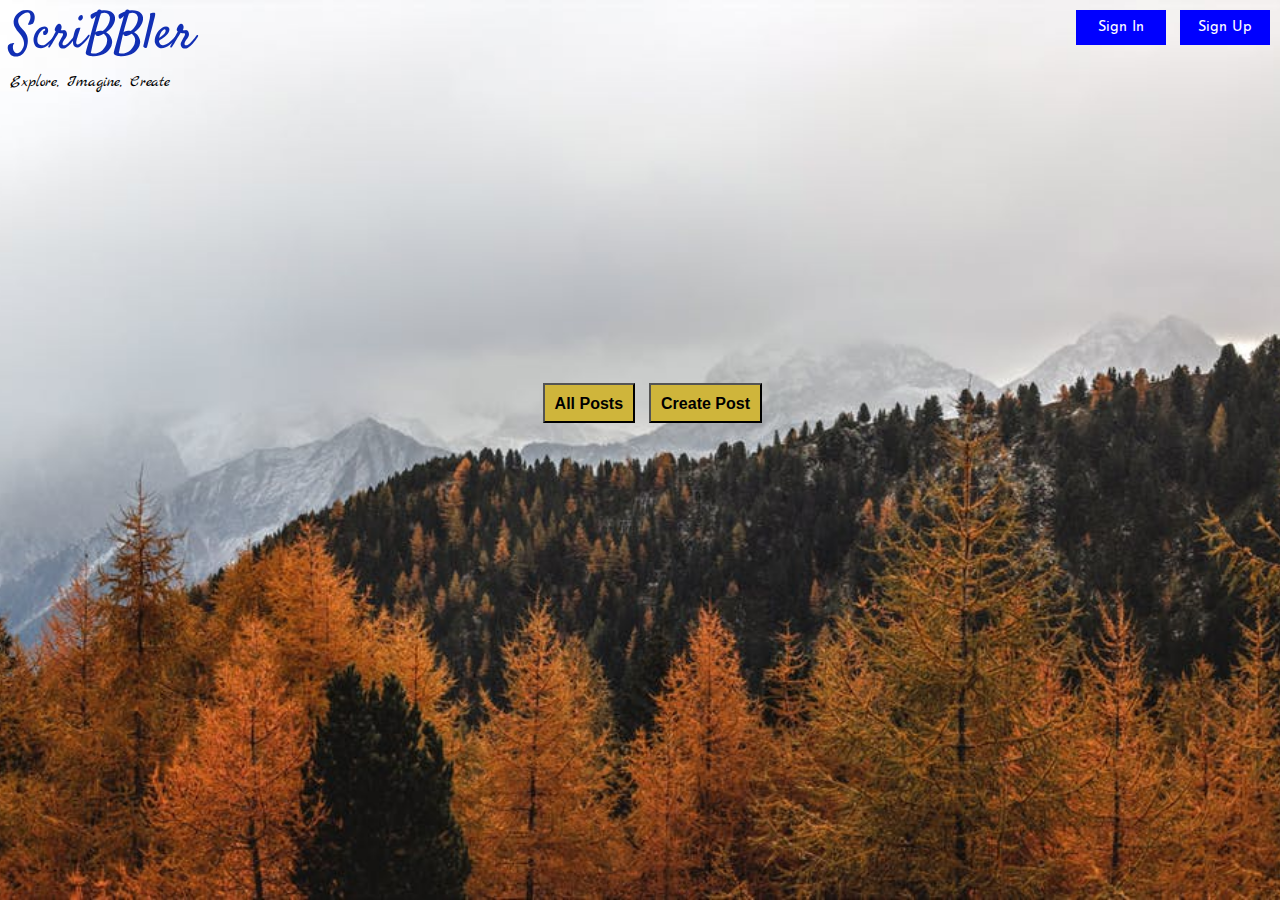
<file: index.html>
<!DOCTYPE html>
<html>
<head>
    <meta charset="utf-8" />
    <meta http-equiv="X-UA-Compatible" content="IE=edge">
    <meta name="viewport" content="width=device-width, initial-scale=1.0">

    <!-- Place all CSS for header in this file -->
    <link href='css/header.css' rel='stylesheet' type='text/css'>

    <!-- Place all CSS for the rest of the elements in this file -->
    <link href='css/index.css' rel='stylesheet' type='text/css'>
    
	<!-- Place all CSS for fonts in this file -->
    <link href='css/font.css' rel='stylesheet' type='text/css'>

</head>
<body>
    <div id="main-container-div">

        <div class="header">
            <div>
                <!--Add code for "ScriBBler" heading and the sub-heading -->
                <a id="pageTitle" class="logo-title">ScriBBler</a>
                <p class="middleText">Explore, Imagine, Create</p>
            </div>
            <div>
                <!-- Insert code for Sign Up, Sign In button here -->
                <input id="sign-in-btn" class="topButtons" type="button" value="Sign In">
                <input id="sign-up-btn" class="topButtons" type="button" value="Sign Up">
            </div>
            
        </div>
                       
        <div class="postButtons">

            <!-- Insert code for All Posts & Create Post button here -->
            <input id="all-posts-btn" class="centerButtons" type="button" value="All Posts">
            <input id="create-post-btn" class="centerButtons" type="button" value="Create Post">
           
        </div>
    </div>
  
    <div class="modal" id="modelSignIn"  >
    <div id="sign-in-modal" class="modalContainer">
           <!-- Insert code for Sign In modal here -->

                <h1 style="text-align:center;"><b>Welcome Back!</b><span class="close">&times;</span></h1><hr>
                
                <form id="signin-form" name="SigninForm">
                    <label for="username" class="label-text">Username</label>
                    <input type="text" id="username" placeholder="Enter Username" required>
                    <label for="password" class="label-text">Password</label>
                    <input type="password" id="password" placeholder="Enter Password" required>
                    <button type="submit" onclick="signin(username, password)" class="signin-btn">Sign In</button>
                </form>
                
                <div class="signInFooter">
                    <p style="text-align: center;"><b>Not a Member?<a id="SignUp" href="#" onclick=""> Sign Up</a></b></p>
                </div>
            </div>
    </div>
    <div class="modal" id="modelSignUp"  >
    <div id="sign-up-modal" class="modalContainer">
        <!-- Insert code for Sign Up modal here -->
            
            <h1 style="text-align:center;"><b>Get Started</b><span class="close">&times;</span></h1><hr>
            
            <form id="signup-form" name="SignupForm">
                <label for="fullname" class="label-text">Full Name</label>
                <input type="text" id="fullname" placeholder="Enter Full Name" required>
                <label for="username" class="label-text">Username</label>
                <input type="text" id="username" placeholder="Enter Username" required>
                <label for="password" class="label-text">Password</label>
                <input type="password" id="password" placeholder="Enter Password" required>
                <label for="confirmpassword" class="label-text">Confirm Password</label>
                <input type="password" id="confirmpassword" placeholder="Confirm Password" required>
                <button type="submit" onclick="signup(fullname,username, password,confirmpassword)" class="signup-btn">Sign Up</button>
            </form>
        </div>
    </div>
    <div class="modal" id="modelCreatePost"  >
    <div id="create-post-modal" class="modalContainer">
        <!-- Insert code for Create Post modal here -->

            <h1 style="text-align:center;"><b>Pen your Post</b><span class="close">&times;</span></h1>
            
            <form id="create-post-form" name="CreatePostForm">
                <label for="title" class="label-text">Title:</label>
                <input type="text" id="title" >
                <label for="content" class="label-text">Content:</label>
                <textarea id="content" rows="23.5%" cols="100%"></textarea>
                <button type="submit" onclick="createpost(title,content)" class="create-post-btn">Create</button>
            </form>
        </div>
    </div>
    
	<!-- Place all Javascript for header in this file -->
	<script src="js\header.js"></script>
	<!-- Place all Javascript for rest of the elements in this file -->
    <script src="js\index.js"></script>


</body>
</html>
</file>
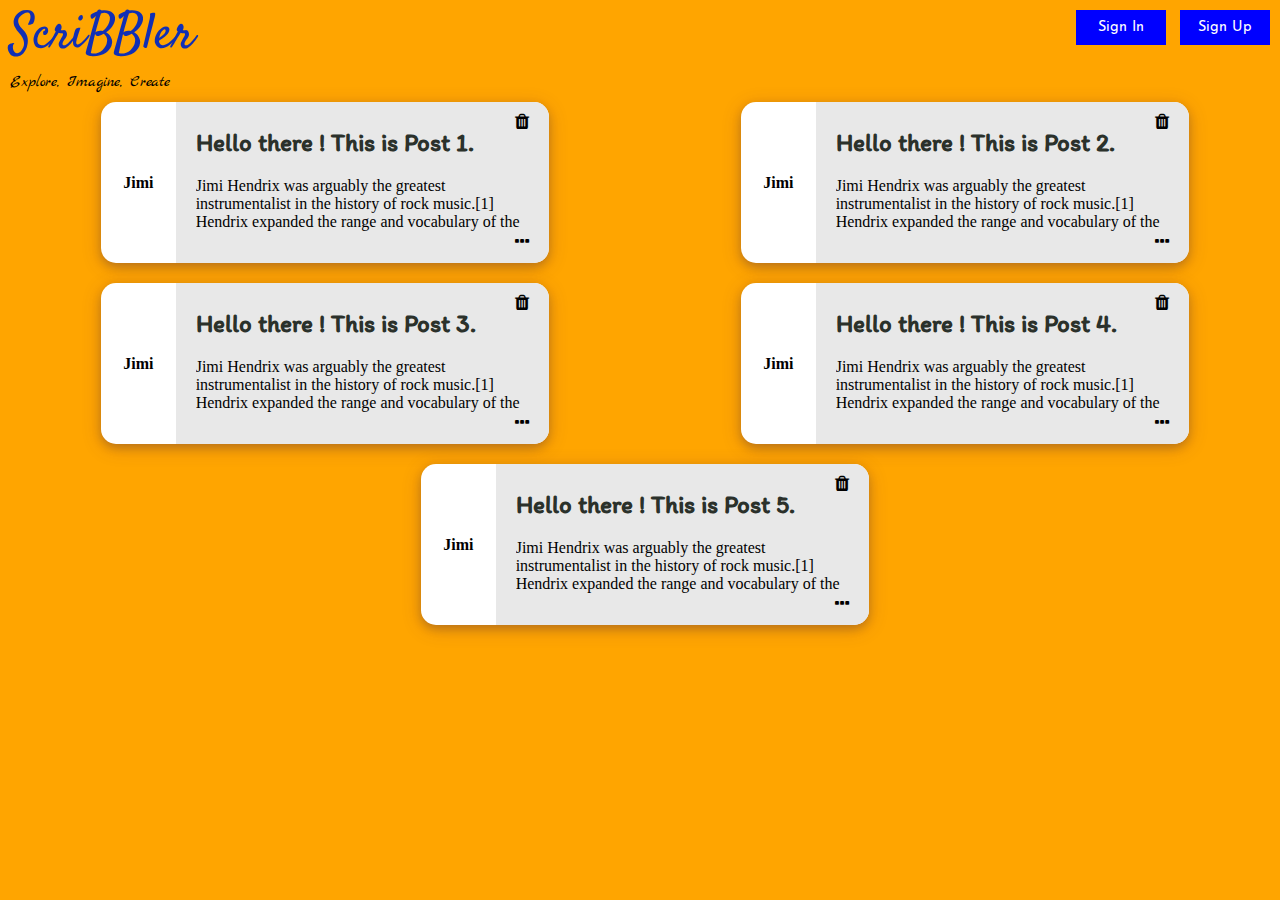
<file: html/bloglist.html>
<!DOCTYPE html>
<html>

<head>
    <meta name="viewport" content="width=device-width, initial-scale=1.0">
    <link href='..\css\bloglist.css' rel='stylesheet' type='text/css'>    
    <link href='..\css\header.css' rel='stylesheet' type='text/css'>
    <link href='..\css\font.css' rel='stylesheet' type='text/css'>
    <link rel="stylesheet" href="..\font-awesome-4.7.0/css/font-awesome.min.css">
    <style>
    </style>
</head>
<body>
    <div id="main-container-div">
        <div class="header">
            <div>
                <!--Add code for "ScriBBler" heading and the sub-heading -->
                <a id="pageTitle" class="logo-title">ScriBBler</a>
                <p class="middleText">Explore, Imagine, Create</p>
            </div>
            <div>
                <!-- Insert code for Sign Up, Sign In button here -->
                <input id="sign-in-btn" class="topButtons" type="button" value="Sign In">
                <input id="sign-up-btn" class="topButtons" type="button" value="Sign Up">
            </div>
        </div>
    </div>
    <div>
        <!-- Insert code for Sign In modal here -->
     <div class="modal" id="modelSignIn"  >
            <div id="sign-in-modal" class="modalContainer">
                   <!-- Insert code for Sign In modal here -->
        
                        <h1 style="text-align:center;"><b>Welcome Back!</b><span class="close">&times;</span></h1><hr>
                        
                        <form id="signin-form" name="SigninForm">
                            <label for="username" class="label-text">Username</label>
                            <input type="text" id="username" placeholder="Enter Username" required>
                            <label for="password" class="label-text">Password</label>
                            <input type="password" id="password" placeholder="Enter Password" required>
                            <button type="submit" onclick="signin(username, password)" class="signin-btn">Sign In</button>
                        </form>
                        
                        <div class="signInFooter">
                            <p style="text-align: center;"><b>Not a Member?<a id="SignUp" href="#" onclick=""> Sign Up</a></b></p>
                        </div>
                    </div>
         </div>
                  
    </div>

    <div>
        <!-- Insert code for Sign Up modal here -->
        <div class="modal" id="modelSignUp"  >
            <div id="sign-up-modal" class="modalContainer">
                <!-- Insert code for Sign Up modal here -->
                    
                    <h1 style="text-align:center;"><b>Get Started</b><span class="close">&times;</span></h1><hr>
                    
                    <form id="signup-form" name="SignupForm">
                        <label for="fullname" class="label-text">Full Name</label>
                        <input type="text" id="fullname" placeholder="Enter Full Name" required>
                        <label for="username" class="label-text">Username</label>
                        <input type="text" id="username" placeholder="Enter Username" required>
                        <label for="password" class="label-text">Password</label>
                        <input type="password" id="password" placeholder="Enter Password" required>
                        <label for="confirmpassword" class="label-text">Confirm Password</label>
                        <input type="password" id="confirmpassword" placeholder="Confirm Password" required>
                        <button type="submit" onclick="signup(fullname,username, password,confirmpassword)" class="signup-btn">Sign Up</button>
                    </form>
                </div>
            </div>

    </div>

<div class="allPostsContainer">
    <div class="post">
        <div class="post-left">
            <p class="post-username">Jimi</p>
        </div>
        <div class="post-content">

            <!-- Insert code for Trash icon here -->
            <div class="post-delete" >
                <a  class="deleteBlog" > <i class="fa fa-trash"></i>
                </a>
            </div>

            <p class="post-title">Hello there ! This is Post 1. </p>
            <p class="post-desc">Jimi Hendrix was arguably the greatest instrumentalist in the history of rock music.[1] Hendrix expanded the range and vocabulary of the electric guitar into areas no musician had ever ventured before. His boundless drive, technical ability and creative application of such effects as distortion forever transformed the sound of rock and roll. While creating his unique musical voice and guitar style, Hendrix synthesized diverse genres, including blues, R&B, soul, British rock, American folk music, 1950s rock and roll, psychedelic and jazz.</p>

            <!-- Insert code for ... icon here -->
            <div class="post-more">
                <a href="post.html" style="color:inherit"> <i class='fa fa-ellipsis-h '></i>
                </a>
            </div>
        </div>
    </div>

    <div class="post">
        <div class="post-left">
            <p class="post-username">Jimi</p>
        </div>
        <div class="post-content">

                <!-- Insert code for Trash icon here -->
                <div class="post-delete" >
                    <a class="deleteBlog"> <i class="fa fa-trash"></i>
                    </a>
                </div>

                <p class="post-title">Hello there ! This is Post 2. </p>
                <p class="post-desc">Jimi Hendrix was arguably the greatest instrumentalist in the history of rock music.[1] Hendrix expanded the range and vocabulary of the electric guitar into areas no musician had ever ventured before. His boundless drive, technical ability and creative application of such effects as distortion forever transformed the sound of rock and roll. While creating his unique musical voice and guitar style, Hendrix synthesized diverse genres, including blues, R&B, soul, British rock, American folk music, 1950s rock and roll, psychedelic and jazz.</p>

            
            <!-- Insert code for ... icon here -->
            <div class="post-more">
                <a href="post.html" style="color:inherit"> <i class='fa fa-ellipsis-h '></i>
                </a>
               </div>
        </div>
    </div>


    <div class="post">
        <div class="post-left">
            <p class="post-username">Jimi</p>
        </div>
        <div class="post-content">

            <!-- Insert code for Trash icon here -->
            <div class="post-delete" >
                <a class="deleteBlog"> <i class="fa fa-trash"></i>
                </a>
            </div>

                <p class="post-title">Hello there ! This is Post 3. </p>
                <p class="post-desc">Jimi Hendrix was arguably the greatest instrumentalist in the history of rock music.[1] Hendrix expanded the range and vocabulary of the electric guitar into areas no musician had ever ventured before. His boundless drive, technical ability and creative application of such effects as distortion forever transformed the sound of rock and roll. While creating his unique musical voice and guitar style, Hendrix synthesized diverse genres, including blues, R&B, soul, British rock, American folk music, 1950s rock and roll, psychedelic and jazz.</p>

            <!-- Insert code for ... icon here -->
            <div class="post-more">
                <a href="post.html" style="color:inherit"> <i class='fa fa-ellipsis-h '></i>
                </a>
               </div>
        </div>
    </div>

    <div class="post">
        <div class="post-left">
            <p class="post-username">Jimi</p>
        </div>
        <div class="post-content">

            <!-- Insert code for Trash icon here -->
            <div class="post-delete" >
                <a class="deleteBlog"> <i class="fa fa-trash"></i>
                </a>
            </div>

                <p class="post-title">Hello there ! This is Post 4. </p>
                <p class="post-desc">Jimi Hendrix was arguably the greatest instrumentalist in the history of rock music.[1] Hendrix expanded the range and vocabulary of the electric guitar into areas no musician had ever ventured before. His boundless drive, technical ability and creative application of such effects as distortion forever transformed the sound of rock and roll. While creating his unique musical voice and guitar style, Hendrix synthesized diverse genres, including blues, R&B, soul, British rock, American folk music, 1950s rock and roll, psychedelic and jazz.</p>

            <!-- Insert code for ... icon here -->
            <div class="post-more">
                <a href="post.html" style="color:inherit"> <i class='fa fa-ellipsis-h '></i>
                </a>
               </div>

        </div>
    </div>

    <div class="post">
            <div class="post-left">
                <p class="post-username">Jimi</p>
            </div>
            <div class="post-content">

                <!-- Insert code for Trash icon here -->
                <div class="post-delete" >
                    <a class="deleteBlog"> <i class="fa fa-trash"></i>
                    </a>
                </div>

                    <p class="post-title">Hello there ! This is Post 5. </p>
                    <p class="post-desc">Jimi Hendrix was arguably the greatest instrumentalist in the history of rock music.[1] Hendrix expanded the range and vocabulary of the electric guitar into areas no musician had ever ventured before. His boundless drive, technical ability and creative application of such effects as distortion forever transformed the sound of rock and roll. While creating his unique musical voice and guitar style, Hendrix synthesized diverse genres, including blues, R&B, soul, British rock, American folk music, 1950s rock and roll, psychedelic and jazz.</p>
                
                <!-- Insert code for ... icon here -->
                <div class="post-more">
                    <a href="post.html" style="color:inherit"> <i class='fa fa-ellipsis-h '></i>
                    </a>
                   </div>
            </div>
    </div>
</div>
            <!-- Insert code for delete modal here -->
        <div class="modal" id="modalPopUp" tabindex="-1">
                <div class="modal-content">
                    <h4>Are you sure you want to delete this post?</h4>
                    <button id="yesDelete" type="submit">Yes</button>
                    <button id="noClose" type="submit">No</button>
                </div>
        </div>
        

    <script src="..\js\bloglist.js">  </script>
    <script src="..\js\header.js"> </script>
</body>

</html>
</file>
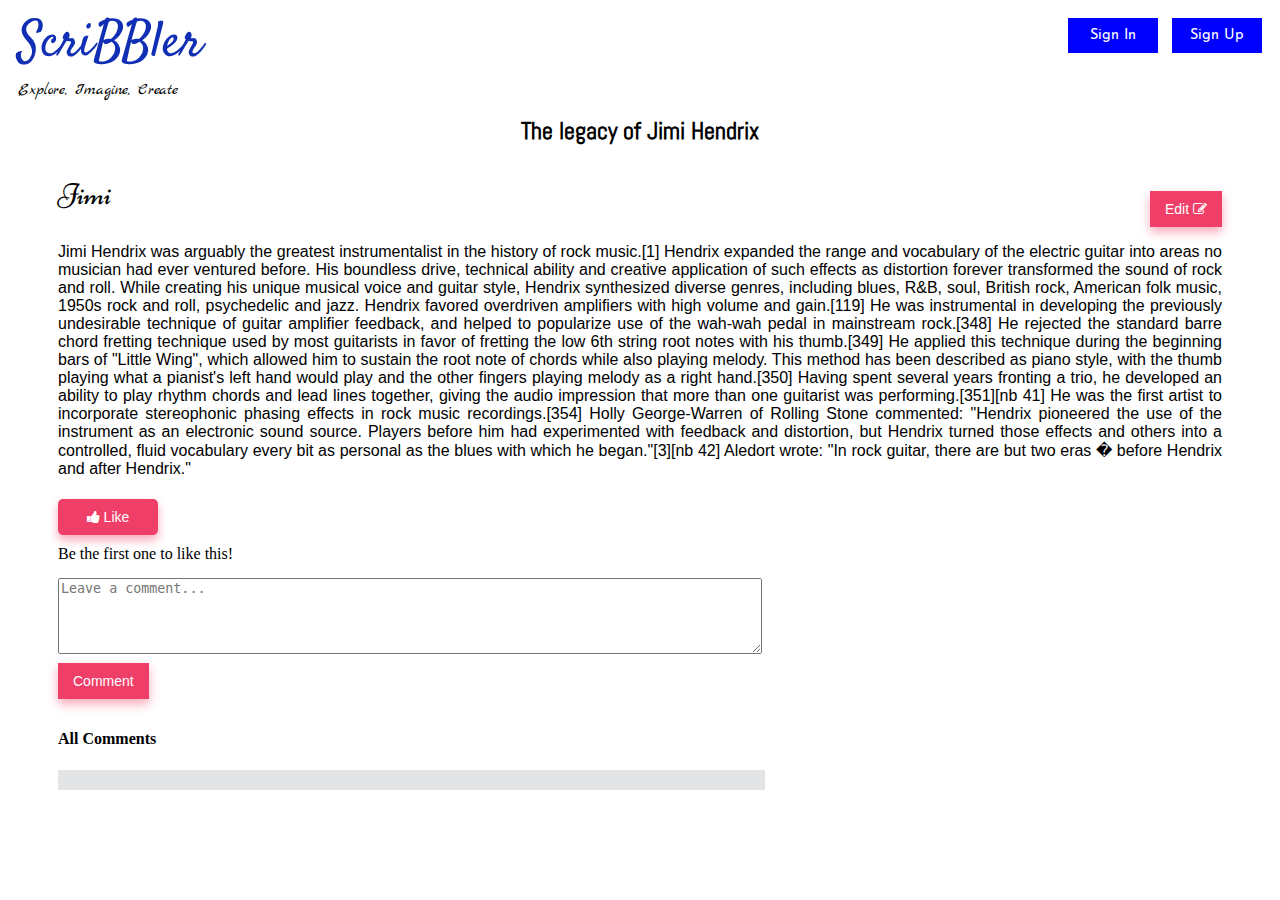
<file: html/post.html>
<!DOCTYPE html>

<head>

    <link href='..\css\post.css' rel='stylesheet' type='text/css'>
    <link href='..\css\header.css' rel='stylesheet' type='text/css'>
    <link rel="stylesheet" href="..\font-awesome-4.7.0/css/font-awesome.min.css">
    <link href='..\css\font.css' rel='stylesheet' type='text/css'>
    <style>
    </style>
</head>

<body>
    <div class="header">
        <div>
            <!--Add code for "ScriBBler" heading and the sub-heading ..-->
            <a id="pageTitle" class="logo-title">ScriBBler</a>
            <p class="middleText">Explore, Imagine, Create</p>
        </div>
        <div>
            <!-- Insert code for Sign Up, Sign In button here -->
            <input id="sign-in-btn" class="topButtons" type="button" value="Sign In">
            <input id="sign-up-btn" class="topButtons" type="button" value="Sign Up">
        </div>
        
    </div>

    <div class="blogContent">
        <div id="blogTitle" class="blogTite">
            <h id="blogTitleNew">The legacy of Jimi Hendrix</h>
        </div>

        <div class="blogAuthor">

            <!-- Insert code for Edit/Save button and  -->
            <button id="editButton" class="editSaveBtn" onclick="editContent()">Edit&nbsp;<i
                    class="fa fa-pencil-square-o"></i></button>
            <button id="saveButton" class="editSaveBtn" onclick="saveContent()">Save&nbsp;<i
                    class="fa fa-floppy-o"></i></button>
            <p>Jimi</p>
        </div>

        <div class="blogText">
            <p id="blogBody">
                Jimi Hendrix was arguably the greatest instrumentalist in the history of rock music.[1] Hendrix expanded
                the range and vocabulary of the electric guitar into areas no musician had ever ventured before. His
                boundless drive, technical ability and creative application of such effects as distortion forever
                transformed the sound of rock and roll. While creating his unique musical voice and guitar style,
                Hendrix synthesized diverse genres, including blues, R&B, soul, British rock, American folk music, 1950s
                rock and roll, psychedelic and jazz. Hendrix favored overdriven amplifiers with high volume and
                gain.[119] He was instrumental in developing the previously undesirable technique of guitar amplifier
                feedback, and helped to popularize use of the wah-wah pedal in mainstream rock.[348] He rejected the
                standard barre chord fretting technique used by most guitarists in favor of fretting the low 6th string
                root notes with his thumb.[349] He applied this technique during the beginning bars of "Little Wing",
                which allowed him to sustain the root note of chords while also playing melody. This method has been
                described as piano style, with the thumb playing what a pianist's left hand would play and the other
                fingers playing melody as a right hand.[350] Having spent several years fronting a trio, he developed an
                ability to play rhythm chords and lead lines together, giving the audio impression that more than one
                guitarist was performing.[351][nb 41] He was the first artist to incorporate stereophonic phasing
                effects in rock music recordings.[354] Holly George-Warren of Rolling Stone commented: "Hendrix
                pioneered the use of the instrument as an electronic sound source. Players before him had experimented
                with feedback and distortion, but Hendrix turned those effects and others into a controlled, fluid
                vocabulary every bit as personal as the blues with which he began."[3][nb 42] Aledort wrote: "In rock
                guitar, there are but two eras � before Hendrix and after Hendrix."
            </p>
        </div>

        <!-- Insert code for Like button, Comment button, Comment box here-->
        <div class="Like">
            <button id="addLikes" class="addLikecomments" onclick="postLiked()"><i class="fa fa-thumbs-up "></i>&nbsp;Like</button><br>
            <label id="likeCount" class="Likes" value="" >Be the first one to like this!</label>
        </div>

        <div class="Comments">
            <textarea id="userComments" type="text"  placeholder="Leave a comment..."></textarea><br>
            <button id="addComments" class="addLikecomments" onclick="addComment(userComments)">Comment</button>
        </div>
        <h4>All Comments</h4>
        <div id="addEventNames">
        
        </div>
    </div>
     
    <!-- Insert code for Sign In modal here -->
    <div class="modal" id="modelSignIn"  >
        <div id="sign-in-modal" class="modalContainer">
               
    
                    <h1 style="text-align:center;"><b>Welcome Back!</b><span class="close">&times;</span></h1><hr>
                    
                    <form id="signin-form" name="SigninForm">
                        <label for="username" class="label-text">Username</label>
                        <input type="text" id="username" placeholder="Enter Username" required>
                        <label for="password" class="label-text">Password</label>
                        <input type="password" id="password" placeholder="Enter Password" required>
                        <button type="submit" onclick="signin(username, password)" class="signin-btn">Sign In</button>
                    </form>
                    
                    <div class="signInFooter">
                        <p style="text-align: center;"><b>Not a Member?<a id="SignUp" href="#" onclick=""> Sign Up</a></b></p>
                    </div>
                </div>
        </div>

         <!-- Insert code for Sign Up modal here -->
        <div class="modal" id="modelSignUp"  >
            <div id="sign-up-modal" class="modalContainer">
               
                    
                    <h1 style="text-align:center;"><b>Get Started</b><span class="close">&times;</span></h1><hr>
                    
                    <form id="signup-form" name="SignupForm">
                        <label for="fullname" class="label-text">Full Name</label>
                        <input type="text" id="fullname" placeholder="Enter Full Name" required>
                        <label for="username" class="label-text">Username</label>
                        <input type="text" id="username" placeholder="Enter Username" required>
                        <label for="password" class="label-text">Password</label>
                        <input type="password" id="password" placeholder="Enter Password" required>
                        <label for="confirmpassword" class="label-text">Confirm Password</label>
                        <input type="password" id="confirmpassword" placeholder="Confirm Password" required>
                        <button type="submit" onclick="signup(fullname,username, password,confirmpassword)" class="signup-btn">Sign Up</button>
                    </form>
                </div>
            </div>

        <script src="..\js\post.js" defer></script>
        <script src="..\js\header.js">
        </script>

</body>
</html>
</file>
<file: css/header.css>
.header{
    display: flex;
    justify-content: space-between;
}

.logo-title {
    font-family: 'Satisfy', cursive;
    font-size: 50px;
    color: #112fb4;
   
    text-decoration: none;
    margin: 10px 10px 0px 10px;    
}
.middleText {
    font-family: 'Marck Script', cursive;
    margin-top: 0;
    margin: 0 0 0px 10px;
}

.topButtons {
    width: 90px;
    background: #0000ff;
    color: white;
    font-weight: 500; 
    font-size: 90%; 
    font-family: 'Josefin Sans', sans-serif; 
    padding: 10px;
    border: none;
    margin: 10px 10px 0px 0px;
                   
}
 .topButtons:hover {
    opacity: 0.8;
    color:black;
    cursor: pointer;
}

/*all model properties are here*/
.modal{
    display: none;
    position: fixed; /* Stay in place */
    z-index: 1; 
    left: 0;
    top: 0;
    width: 100%; /* Full width */
    height: 100%; /* Full height */
    overflow: auto; /* Enable scroll if needed */
    background-color: rgb(0,0,0); /* Fallback color */
    background-color: rgba(0,0,0,0.6); /* Black w/ opacity */
 }


/*Style set for the rest of the elements besides the header elements on the index.html page */
.modalContainer {
 position: fixed; 
 left: 37%;
 top: 5%;
 overflow: auto; 
 background-color: rgb(255, 255, 255); 
}

#sign-in-modal.modalContainer {
 width: 400px;
 height: 450px;
 padding: 0px 20px;
 top: 10%;
 left: 35%;
}

#sign-up-modal.modalContainer {
 width:  355px;
 height: 540px;
 padding: 0px 20px;
}

#create-post-modal.modalContainer {
 left:13%;
 top: 0%;
 width:71%;
 height:90%;
 padding: 20px;
 margin-top: 10px;
}

form {
 display: flex;
 flex-direction: column;

}

.label-text {
    font-weight: bold;
    margin-top: 15px;
 }
 
input[type=text], input[type=password] {
    padding: 10px;
    margin: 10px 0px;
    border: none;
    background-color:rgb(241, 241, 241);
}
 
 
input#title {
    margin-right: 50%;
}
 
button {
    background-color: #4CAF50;
    color: #fff;
    font-size: 14px;
    padding: 16px;
    margin: 15px 0px;
    border: none;
    cursor: pointer; 
}

button:hover {
    opacity: 0.8;
}
 
button.create-post-btn {
     width:15%;
     margin-left: 42.5%;
  }
 
.signInFooter {
     float:bottom;
     font-family:'none';
     text-align: center;
  }

.close {
    color: #aaa;
    float: right;
    font-size: 28px;
    font-weight: bold;
  }

.close:hover,
.close:focus {
    color: black;
    text-decoration: none;
    cursor: pointer;
  }
</file>
<file: css/index.css>
body{
   background-image: url(background.jpg);
   background-repeat: no-repeat;
   background-attachment: fixed;
   background-position: center center;
   background-size: cover;
   margin: 0 !important;
   background-size: 100% cover !important;
   overflow:hidden;
   display: block;
} 

.postButtons{
   display:block;
   margin:auto;
   position:absolute;
   top: 42%;
   left:42%;
}

.centerButtons{
      background-color: rgb(207, 181, 59);
      padding: 10px;
      font: 1em sans-serif;
      font-weight:bold;
      height: 40px;
      margin: 5px;
      text-align: center;
   }                             

#main-container-div {
      display: block;
}
</file>
<file: css/font.css>
/* latin */
@font-face {
    font-family: 'Abel';
    font-style: normal;
    font-weight: 400;
    src: local('Abel Regular'), local('Abel-Regular'), url(Abel-Regular.ttf) format('woff2');
    unicode-range: U+0000-00FF, U+0131, U+0152-0153, U+02BB-02BC, U+02C6, U+02DA, U+02DC, U+2000-206F, U+2074, U+20AC, U+2122, U+2191, U+2193, U+2212, U+2215, U+FEFF, U+FFFD;
  }
  /* latin */
  @font-face {
    font-family: 'Cookie';
    font-style: normal;
    font-weight: 400;
    src: local('Cookie-Regular'), url(Cookie-Regular.ttf) format('woff2');
    unicode-range: U+0000-00FF, U+0131, U+0152-0153, U+02BB-02BC, U+02C6, U+02DA, U+02DC, U+2000-206F, U+2074, U+20AC, U+2122, U+2191, U+2193, U+2212, U+2215, U+FEFF, U+FFFD;
  }
  /* vietnamese */
  @font-face {
    font-family: 'Josefin Sans';
    font-style: normal;
    font-weight: 400;
    src: local('Josefin Sans Regular'), local('JosefinSans-Regular'), url(JosefinSans-Regular.ttf) format('woff2');
    unicode-range: U+0102-0103, U+0110-0111, U+1EA0-1EF9, U+20AB;
  }
  /* latin-ext */
  @font-face {
    font-family: 'Josefin Sans';
    font-style: normal;
    font-weight: 400;
    src: local('Josefin Sans Regular'), local('JosefinSans-Regular'), url(JosefinSans-Regular.ttf) format('woff2');
    unicode-range: U+0100-024F, U+0259, U+1E00-1EFF, U+2020, U+20A0-20AB, U+20AD-20CF, U+2113, U+2C60-2C7F, U+A720-A7FF;
  }
  /* latin */
  @font-face {
    font-family: 'Josefin Sans';
    font-style: normal;
    font-weight: 400;
    src: local('Josefin Sans Regular'), local('JosefinSans-Regular'), url(JosefinSans-Regular.ttf) format('woff2');
    unicode-range: U+0000-00FF, U+0131, U+0152-0153, U+02BB-02BC, U+02C6, U+02DA, U+02DC, U+2000-206F, U+2074, U+20AC, U+2122, U+2191, U+2193, U+2212, U+2215, U+FEFF, U+FFFD;
  }
  /* latin */
  @font-face {
    font-family: 'Satisfy';
    font-style: normal;
    font-weight: 400;
    src: local('Satisfy Regular'), local('Satisfy-Regular'), url(Satisfy-Regular.ttf) format('woff2');
    unicode-range: U+0000-00FF, U+0131, U+0152-0153, U+02BB-02BC, U+02C6, U+02DA, U+02DC, U+2000-206F, U+2074, U+20AC, U+2122, U+2191, U+2193, U+2212, U+2215, U+FEFF, U+FFFD;
  }
  /* cyrillic-ext */
  @font-face {
    font-family: 'Ubuntu Condensed';
    font-style: normal;
    font-weight: 400;
    src: local('Ubuntu Condensed'), local('UbuntuCondensed-Regular'), url(UbuntuCondensed-Regular.ttf) format('woff2');
    unicode-range: U+0460-052F, U+1C80-1C88, U+20B4, U+2DE0-2DFF, U+A640-A69F, U+FE2E-FE2F;
  }
  /* cyrillic */
  @font-face {
    font-family: 'Ubuntu Condensed';
    font-style: normal;
    font-weight: 400;
    src: local('Ubuntu Condensed'), local('UbuntuCondensed-Regular'), url(UbuntuCondensed-Regular.ttf) format('woff2');
    unicode-range: U+0400-045F, U+0490-0491, U+04B0-04B1, U+2116;
  }
  /* greek-ext */
  @font-face {
    font-family: 'Ubuntu Condensed';
    font-style: normal;
    font-weight: 400;
    src: local('Ubuntu Condensed'), local('UbuntuCondensed-Regular'), url(UbuntuCondensed-Regular.ttf) format('woff2');
    unicode-range: U+1F00-1FFF;
  }
  /* greek */
  @font-face {
    font-family: 'Ubuntu Condensed';
    font-style: normal;
    font-weight: 400;
    src: local('Ubuntu Condensed'), local('UbuntuCondensed-Regular'), url(UbuntuCondensed-Regular.ttf) format('woff2');
    unicode-range: U+0370-03FF;
  }
  /* latin-ext */
  @font-face {
    font-family: 'Ubuntu Condensed';
    font-style: normal;
    font-weight: 400;
    src: local('Ubuntu Condensed'), local('UbuntuCondensed-Regular'), url(UbuntuCondensed-Regular.ttf) format('woff2');
    unicode-range: U+0100-024F, U+0259, U+1E00-1EFF, U+2020, U+20A0-20AB, U+20AD-20CF, U+2113, U+2C60-2C7F, U+A720-A7FF;
  }
  /* latin */
  @font-face {
    font-family: 'Ubuntu Condensed';
    font-style: normal;
    font-weight: 400;
    src: local('Ubuntu Condensed'), local('UbuntuCondensed-Regular'), url(UbuntuCondensed-Regular.ttf) format('woff2');
    unicode-range: U+0000-00FF, U+0131, U+0152-0153, U+02BB-02BC, U+02C6, U+02DA, U+02DC, U+2000-206F, U+2074, U+20AC, U+2122, U+2191, U+2193, U+2212, U+2215, U+FEFF, U+FFFD;
  }
  /* latin-ext */
@font-face {
    font-family: 'Niconne';
    font-style: normal;
    font-weight: 400;
    src: local('Niconne'), local('Niconne-Regular'), url(Niconne-Regular.ttf) format('woff2');
    unicode-range: U+0100-024F, U+0259, U+1E00-1EFF, U+2020, U+20A0-20AB, U+20AD-20CF, U+2113, U+2C60-2C7F, U+A720-A7FF;
  }
  /* latin */
  @font-face {
    font-family: 'Niconne';
    font-style: normal;
    font-weight: 400;
    src: local('Niconne'), local('Niconne-Regular'), url(Niconne-Regular.ttf) format('woff2');
    unicode-range: U+0000-00FF, U+0131, U+0152-0153, U+02BB-02BC, U+02C6, U+02DA, U+02DC, U+2000-206F, U+2074, U+20AC, U+2122, U+2191, U+2193, U+2212, U+2215, U+FEFF, U+FFFD;
  }

@font-face {
    font-family: 'Patrick Hand SC';
    font-style: normal;
    font-weight: 400;
    src: local('Patrick Hand SC'), local('PatrickHandSC-Regular'), url(PatrickHandSC-Regular.ttf) format('woff2');
    unicode-range: U+0102-0103, U+0110-0111, U+1EA0-1EF9, U+20AB;
  }

  @font-face {
    font-family: 'Patrick Hand SC';
    font-style: normal;
    font-weight: 400;
    src: local('Patrick Hand SC'), local('PatrickHandSC-Regular'), url(PatrickHandSC-Regular.ttf) format('woff2');
    unicode-range: U+0100-024F, U+0259, U+1E00-1EFF, U+2020, U+20A0-20AB, U+20AD-20CF, U+2113, U+2C60-2C7F, U+A720-A7FF;
  }

  @font-face {
    font-family: 'Patrick Hand SC';
    font-style: normal;
    font-weight: 400;
    src: local('Patrick Hand SC'), local('PatrickHandSC-Regular'), url(PatrickHandSC-Regular.ttf) format('woff2');
    unicode-range: U+0000-00FF, U+0131, U+0152-0153, U+02BB-02BC, U+02C6, U+02DA, U+02DC, U+2000-206F, U+2074, U+20AC, U+2122, U+2191, U+2193, U+2212, U+2215, U+FEFF, U+FFFD;
  }
  /* thai */
@font-face {
    font-family: 'Itim';
    font-style: normal;
    font-weight: 400;
    src: local('Itim'), local('Itim-Regular'), url(Itim-Regular.ttf) format('woff2');
    unicode-range: U+0E01-0E5B, U+200C-200D, U+25CC;
  }
  /* vietnamese */
  @font-face {
    font-family: 'Itim';
    font-style: normal;
    font-weight: 400;
    src: local('Itim'), local('Itim-Regular'), url(Itim-Regular.ttf) format('woff2');
    unicode-range: U+0102-0103, U+0110-0111, U+1EA0-1EF9, U+20AB;
  }
  /* latin-ext */
  @font-face {
    font-family: 'Itim';
    font-style: normal;
    font-weight: 400;
    src: local('Itim'), local('Itim-Regular'), url(Itim-Regular.ttf) format('woff2');
    unicode-range: U+0100-024F, U+0259, U+1E00-1EFF, U+2020, U+20A0-20AB, U+20AD-20CF, U+2113, U+2C60-2C7F, U+A720-A7FF;
  }
  /* latin */
  @font-face {
    font-family: 'Itim';
    font-style: normal;
    font-weight: 400;
    src: local('Itim'), local('Itim-Regular'), url(Itim-Regular.ttf) format('woff2');
    unicode-range: U+0000-00FF, U+0131, U+0152-0153, U+02BB-02BC, U+02C6, U+02DA, U+02DC, U+2000-206F, U+2074, U+20AC, U+2122, U+2191, U+2193, U+2212, U+2215, U+FEFF, U+FFFD;
  }
/* cyrillic */
@font-face {
    font-family: 'Marck Script';
    font-style: normal;
    font-weight: 400;
    src: local('Marck Script'), local('MarckScript-Regular'), url(MarckScript-Regular.ttf) format('woff2');
    unicode-range: U+0400-045F, U+0490-0491, U+04B0-04B1, U+2116;
  }
  /* latin-ext */
  @font-face {
    font-family: 'Marck Script';
    font-style: normal;
    font-weight: 400;
    src: local('Marck Script'), local('MarckScript-Regular'), url(MarckScript-Regular.ttf) format('woff2');
    unicode-range: U+0100-024F, U+0259, U+1E00-1EFF, U+2020, U+20A0-20AB, U+20AD-20CF, U+2113, U+2C60-2C7F, U+A720-A7FF;
  }
  /* latin */
  @font-face {
    font-family: 'Marck Script';
    font-style: normal;
    font-weight: 400;
    src: local('Marck Script'), local('MarckScript-Regular'), url(MarckScript-Regular.ttf) format('woff2');
    unicode-range: U+0000-00FF, U+0131, U+0152-0153, U+02BB-02BC, U+02C6, U+02DA, U+02DC, U+2000-206F, U+2074, U+20AC, U+2122, U+2191, U+2193, U+2212, U+2215, U+FEFF, U+FFFD;
  }
</file>
